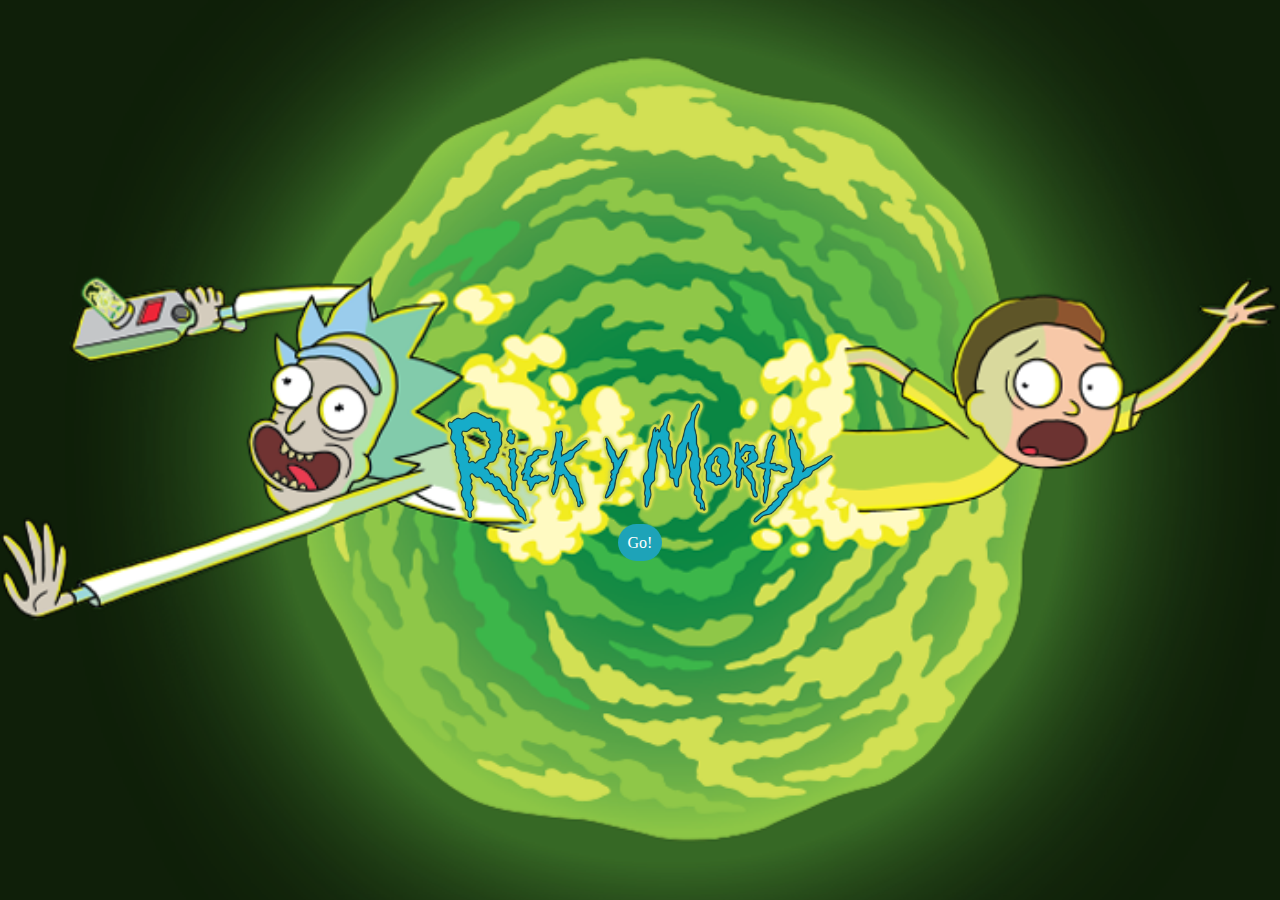
<file: index.html>
<!DOCTYPE html>
<html lang="en">

<head>
    <meta charset="UTF-8">
    <meta http-equiv="X-UA-Compatible" content="IE=edge">
    <meta name="viewport" content="width=device-width, initial-scale=1.0">
    <link rel="stylesheet" href="css/welcome.css">
    <title>Welcome to Rick and Morty</title>
</head>

<body>
    <div class="welcome">
        <div class="content-welcome">
            <img width="400" src="./assets/logo.png" alt="Welcome to Rick and Morty">
            <div><a class="btn" href="character.html">Go!</a></div>            
        </div>
    </div>
    
</body>

</html>
</file>
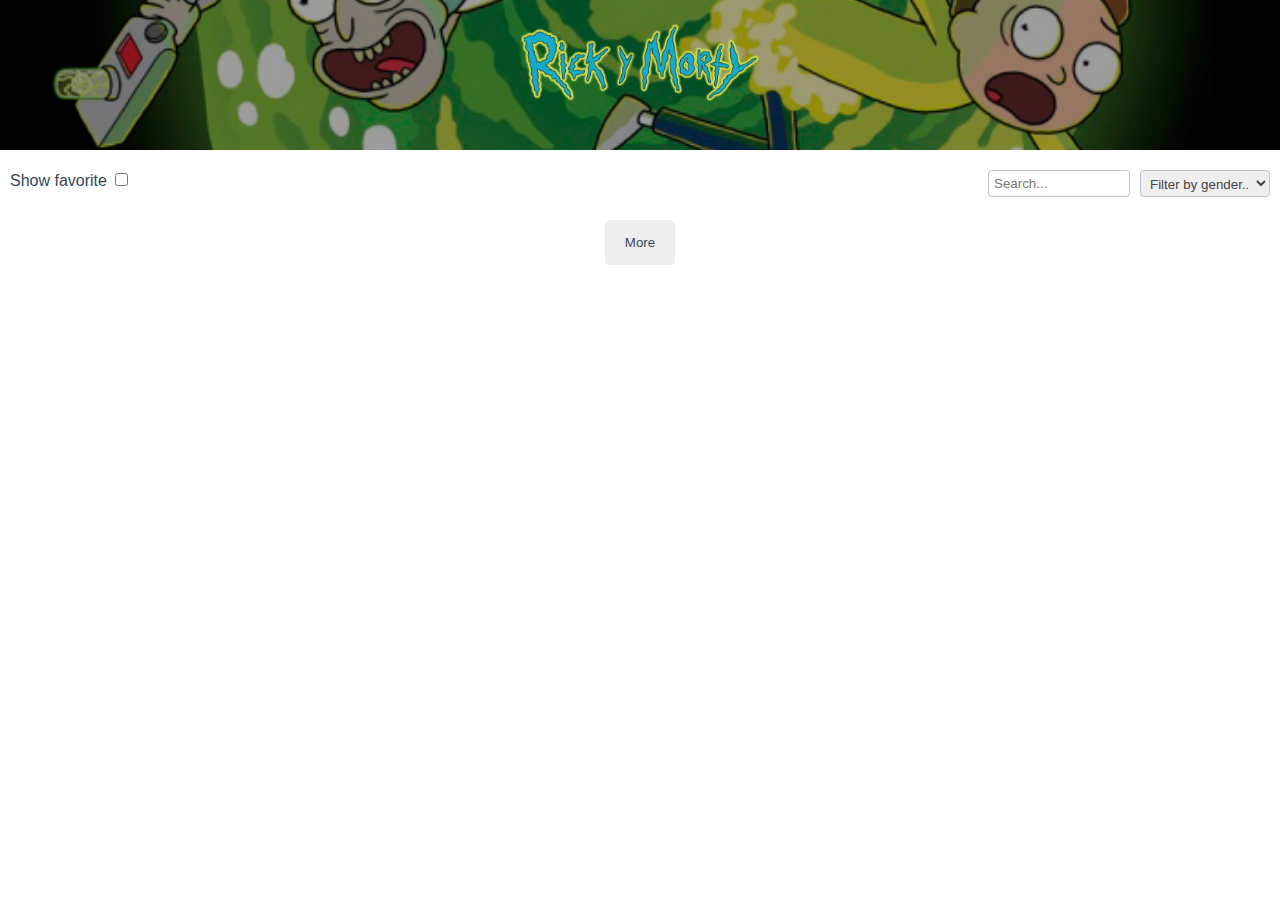
<file: character.html>
<!DOCTYPE html>
<html lang="en">

<head>
    <meta charset="UTF-8">
    <meta http-equiv="X-UA-Compatible" content="IE=edge">
    <meta name="viewport" content="width=device-width, initial-scale=1.0">
    <link rel="stylesheet" href="css/style.css">
    <link rel="stylesheet" href="https://fonts.googleapis.com/icon?family=Material+Icons">
    <title>Welcome to Rick and Morty</title>
</head>

<body>
    <div class="bg">
        <div class="logo">
            <img class="logo-img" src="./assets/logo.png" alt="Rick and Morty">
        </div>        
    </div>

    <div class="body-app fade-in">        
        <!-- Box Search and Favorites -->
        <div class="actions">
            <label id="fav" for="filter"></label>
            <input class="switch" type="checkbox">
            <select class="select" name="gender" id="gender-list">
                <option value="" hidden>Filter by gender...</option>   
                <option value="">Alls</option>             
                <option value="Female">Female</option>
                <option value="Male">Male</option> 
                <option value="unknown">Unknown</option>              
            </select>
            <input class="input" id="search" type="text" placeholder="Search...">
        </div>

        <!-- The Container -->
        <div class="container"></div>

        <!-- Button More -->
        <div class="box-next">
            <button class="btn" id="btn-load">More</button>
        </div>
    </div>

    <!-- The Modal -->
    <div id="myModal" class="modal">
        <div class="modal-content">
            <div class="modal-header">
                <span class="close">&times;</span>
            </div>
            <div class="avatar">

            </div>
            <div class="modal-info">
                <h5 class="card-title">Information</h5>
                <div class="container">
                    <div class="modal-info-card">
                        <h6 class="card-subtitle">Gender</h6> 
                        <h5 id="gender" class="card-title"></h5>                       
                    </div>
                    <div class="modal-info-card">
                        <h6 class="card-subtitle">Origin</h6>  
                        <h5 id="origin" class="card-title"></h5>                       
                    </div>
                    <div class="modal-info-card">
                        <h6 class="card-subtitle">Type</h6> 
                        <h5 id="type" class="card-title"></h5>                        
                    </div>
                    <div class="modal-info-card">
                        <h6 class="card-subtitle">Specie</h6>
                        <h5 id="specie" class="card-title"></h5>                         
                    </div>
                </div>
            </div>
            <div class="modal-episodes">
                <h5 class="card-title">Episodes</h5>
                <div id="episodes" class="container">
                                        
                </div>
            </div>
            <div class="interesting-characters">
                <h5 class="card-title">Interesantings characters</h5>
                <div class="interesting-container">

                </div>
            </div>
            <div class="actions text-end">
                <button id="share" class="btn is-primary">Share</button>
            </div>
        </div>
    </div>
    <script type="module" src="js/app.js"></script>
</body>

</html>
</file>
<file: css/welcome.css>
body, html {
    height: 100%;
    margin: 0;
    width: 100%;

  }

.welcome {    
    background-color: #0f1f09;
    background-image: url('../assets/portal-morty-smith-rick.png');
    height: 100%;
    position: fixed;
    width: 100%;
    background-position: center;
    background-repeat: no-repeat;
    background-size: cover;
  }

.content-welcome{
    position: absolute;
    left: 0;
    top: 40%;
    width: 100%;
    text-align: center;
    color: #000;    
    text-align: center;
    position: relative;
}

a{  
  background: #1ea3b8;
    border-radius: 60px;
    color: white;    
    padding: 10px;
    text-decoration: none;
    cursor: pointer;
}

a:hover{
  border: 2px solid white;
  background: #0c3d44;
}
</file>
<file: css/style.css>
@import url('./modal.css');

body {
    height: 100%;
    color: #33475b;
    font-family: "AvenirNext", "Helvetica Neue", Helvetica, Arial, sans-serif;
    padding: 0;
    margin: 0;
}

.bg {    
    background-image: url("../assets/header.png");      
    height: 150px;       
    background-position: center;
    background-repeat: no-repeat;
    background-size: cover;
    position: fixed;
    width: 100%;
  }
  
  .bg:before {
	content:'';
	position: absolute;
        top: 0;
	bottom: 0;
	left: 0;
	right: 0;
	background-color: rgb(0 0 0 / 38%);
}
.logo{
    text-align: center;
    position: absolute;
    width: 100%;
}

.logo-img{
    max-width: none;
}

.body-app{
    padding: 150px 10px 10px 10px;
}

/*
 * Div Actions
 */

.actions {
    max-width: 1300px;
    margin: auto;
    padding: 20px 0px 20px 0px;
}

.container {
    display: grid;
    grid-template-columns: repeat(4, 1fr);
    grid-template-areas: ". . . .";
    gap: 10px 10px;
    max-width: 1300px;
    margin: auto;
    width: 100%;
}

.card {
    border-radius: 5px;
    border: 1px solid;
    border-color: #eee;
    display: grid;
    grid-template-columns: 100px 1fr;
    max-height: 103px;
}

.card-avatar, img {
    max-width: 103px;
    height: 103px;
    border-radius: 5px 0px 0px 5px;
}

.card-content {
    padding: 10px;
}

.card-text {
    font-size: small;
}

.card-title, .card-subtitle {
    margin: 5px 0px 5px 0px;
}

.card-text {
    margin: 0px;
}

.material-icons {
    font-size: 15px !important;
    color: #a0a0a0;
    margin-top: 6px;
    cursor: pointer;
}

.favorite {
    color: #f14e4e;
}

.box-next {
    text-align: center;
    padding: 10px 0px 10px 0px;
}

.btn {
    cursor: pointer;
    border: none;
    background-color: rgb(238, 238, 238);
    padding: 15px 0px 15px 0px;
    border-radius: 5px;
    color: #33475b;
    min-width: 70px;
}

.btn:hover {
    background-color: rgb(206, 206, 206);
}

.input {
    padding: 5px 5px 5px 5px;
    border: 1px solid #c2c2c2;
    border-radius: 4px;
}

.select{
    padding: 5px 5px 3px 5px;
    border: 1px solid #c2c2c2;
    border-radius: 4px;
    color: #464444;
    cursor: pointer;
    margin-left: 10px;
}

#search, .select {
    float: right;
    max-width: 130px;
}

#fav:before{            
    content: "Show favorite";          
}

@media screen and (max-width: 1274px) {
    .container {
        grid-template-columns: repeat(3, 1fr);
        grid-template-areas: ". . .";
    }
}

@media screen and (max-width: 768px) {
    .container {
        grid-template-columns: repeat(2, 1fr);
        grid-template-areas: ". .";
    }
}

@media screen and (max-width: 682px) {
    .container {
        grid-template-columns: repeat(2, 1fr);
        grid-template-areas: ". .";
    }
    .modal{
        padding-top: 0px;
    }
}

@media screen and (max-width:480px) {
    .container {
        grid-template-columns: 1fr;
        grid-template-areas: ".";
    }

    #fav:before{            
        content: "Fav";          
    }
}

/*
 * Alerts
 */

.alert {
    padding: 20px;
    color: white;
    border-radius: 5px;
    max-width: 1260px;
    margin: auto;
    margin-bottom: 20px;
}

.alert-success {
    background-color: #58d6a1;
}

.alert-danger {
    background-color: #f14e4e;
}

.closebtn {
    margin-left: 15px;
    color: white;
    font-weight: bold;
    float: right;
    font-size: 22px;
    line-height: 20px;
    cursor: pointer;
    transition: 0.3s;
}

.closebtn:hover {
    color: black;
}

.text-end{
    text-align: end;
}

.is-primary{
    background-color: #2795ec;
    color: white;
}

.is-primary:hover{
    background-color: #1a80ce;    
}

/**MODAL*/

.modal {
    display: none; 
    position: fixed;
    z-index: 1; 
    left: 0;
    top: 0;
    width: 100%; 
    padding-top: 50px;
    height: 100%; 
    overflow: auto; 
    background-color: rgb(0,0,0); 
    background-color: rgba(0,0,0,0.4); 
  }
  
  /* Modal Content/Box */
  .modal-content {
    background-color: #fefefe;    
    margin: auto; 
    padding: 20px;
    border: 1px solid #888;
    width: 80%; 
    max-width: 1260px !important;
    border-radius: 5px;
  }
  
  /* The Close Button */
  .close {
    color: #aaa;
    float: right;
    font-size: 28px;
    font-weight: bold;
  }
  
  .close:hover,
  .close:focus {
    color: black;
    text-decoration: none;
    cursor: pointer;
  }

.fade-in {
	opacity: 1;
	animation-name: fadeInOpacity;
	animation-iteration-count: 1;
	animation-timing-function: ease-in;
	animation-duration: 1s;
}

@keyframes fadeInOpacity {
	0% {
		opacity: 0;
	}
	100% {
		opacity: 1;
	}
}
</file>
